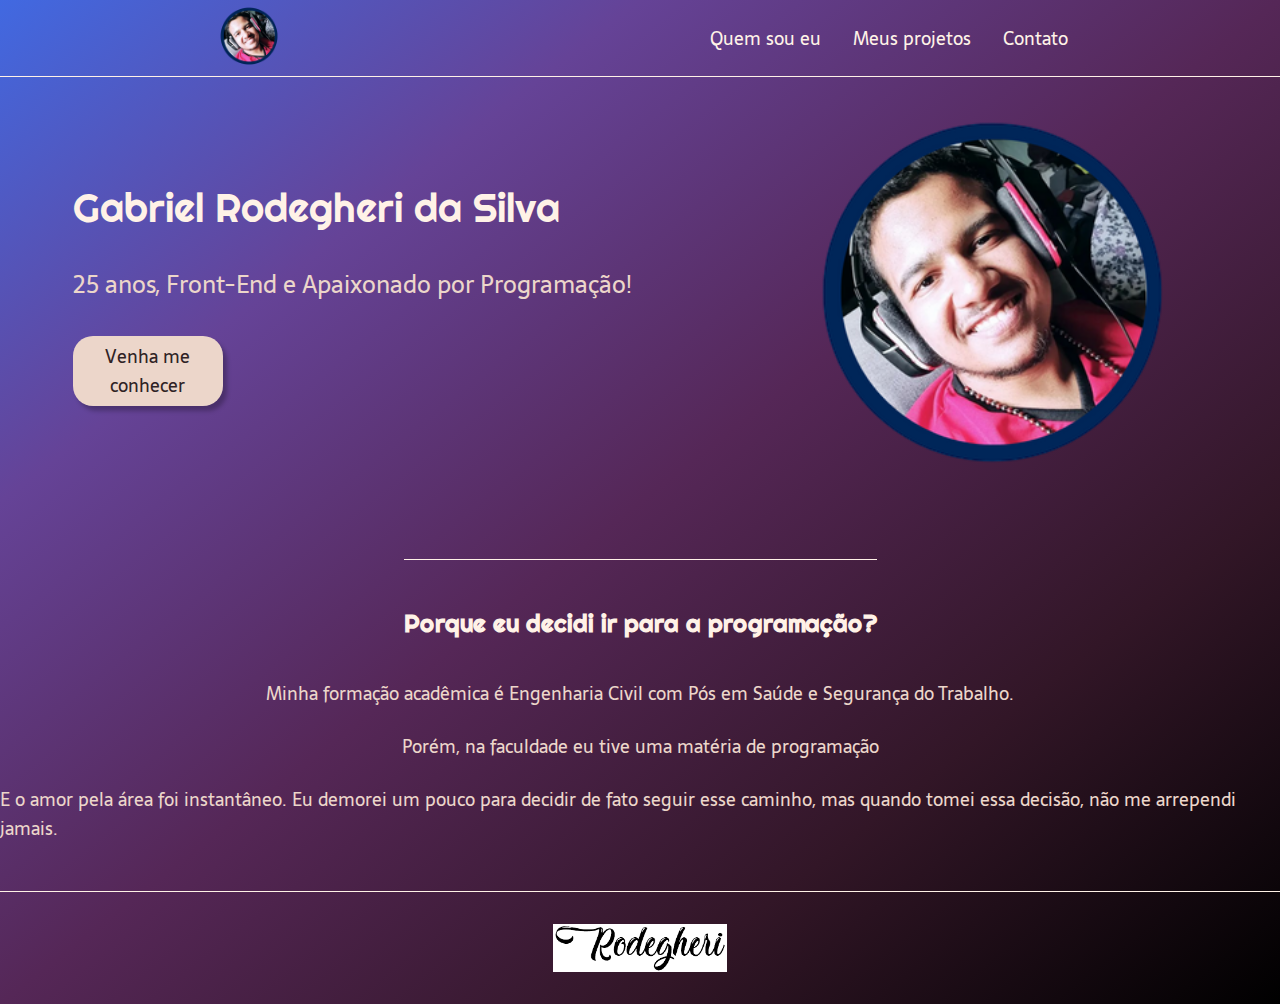
<file: index.html>
<!DOCTYPE html>
<html lang="pt-BR">
<head>
    <meta charset="UTF-8">
    <meta http-equiv="X-UA-Compatible" content="IE=edge">
    <meta name="viewport" content="width=device-width, initial-scale=1.0">
    <meta name="description" content="Venha conhecer um pouco mais do meu portfólio dentro do meu Road-to-Dev">
    <title>Road-to-Dev Gabriel Rodegheri</title>
    
    <link rel="stylesheet" href="./src/css/style.css">

</head>
<body>
    <header class="cabecalho">
        <a href="index.html"><img class="cabecalho-logo" src="./src/images/logo.png" alt="Logo do meu Portfólio" width="50" height="50"></a>

        <nav class="cabecalho-botoes">
            <a class="cabecalho-botoes-item"  href="about.html">Quem sou eu</a>
            <a class="cabecalho-botoes-item" href="portfolio.html">Meus projetos</a>
            <a class="cabecalho-botoes-item" href="contato.html">Contato</a>
            
        </nav>
    </header>

    <main class="main">
        <section class="main-secao-primaria">

            <div class="main-secao-primaria-escrita">
                <h1 class="main-secao-primaria-escrita-titulo">Gabriel Rodegheri da Silva</h1>
                <h2 class="main-secao-primaria-escrita-subtitulo">25 anos, Front-End e Apaixonado por Programação!</h2>
                <a href="about.html">
                    <button class="main-secao-primaria-botao">Venha me conhecer</button>
                </a>
            
            </div>

            <div>
                <img class="main-secao-primaria-img" src="./src/images/imagem-referencia.png" alt="Uma foto minha para que você possa me conhecer.">
            </div>
        
        </section>
        
        <section class="main-secao-secundaria">
            <h3 class="main-secao-secundaria-titulo"><strong>Porque eu decidi ir para a programação?</strong></h3>
            
            <p class="main-secao-secundaria-paragrafo">Minha formação acadêmica é <strong>Engenharia Civil com Pós em Saúde e Segurança do Trabalho.</strong></p>
            
            <p class="main-secao-secundaria-paragrafo">Porém, na faculdade eu tive <strong>uma matéria</strong> de programação</p>
            
            <p class="main-secao-secundaria-paragrafo">E o <strong>amor</strong> pela área foi instantâneo. Eu demorei um pouco para decidir de fato seguir esse caminho, mas quando tomei essa decisão, <strong>não me arrependi jamais.</strong></p>

        

        </section>
    </main>

    <footer class="rodape">
        <img class="rodape-img" src="./src/images/Rodegheri.png" alt="Meu sobrenome Rodegheri">
    </footer>
</body>
</html>
</file>
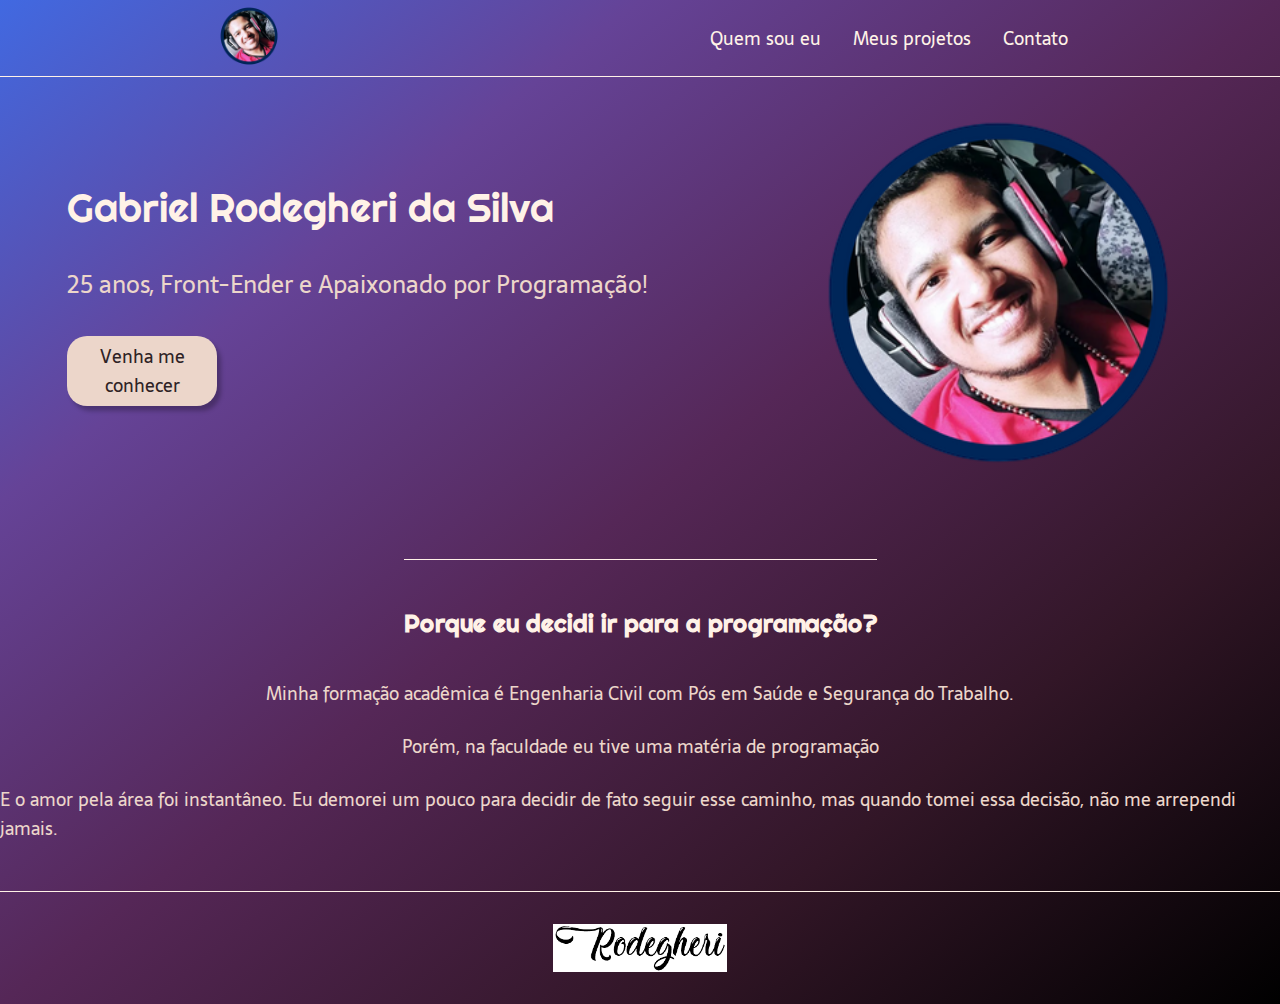
<file: html/index.html>
<!DOCTYPE html>
<html lang="pt-BR">
<head>
    <meta charset="UTF-8">
    <meta http-equiv="X-UA-Compatible" content="IE=edge">
    <meta name="viewport" content="width=device-width, initial-scale=1.0">
    <meta name="description" content="Venha conhecer um pouco mais do meu portfólio dentro do meu Road-to-Dev">
    <title>Road-to-Dev Gabriel Rodegheri</title>
    
    <link rel="stylesheet" href="../css/style.css">

</head>
<body>
    <header class="cabecalho">
        <a href="index.html"><img class="cabecalho-logo" src="../img/logo.png" alt="Logo do meu Portfólio" width="50" height="50"></a>

        <nav class="cabecalho-botoes">
            <a class="cabecalho-botoes-item"  href="about.html">Quem sou eu</a>
            <a class="cabecalho-botoes-item" href="portfolio.html">Meus projetos</a>
            <a class="cabecalho-botoes-item" href="contato.html">Contato</a>
            
        </nav>
    </header>

    <main class="main">
        <section class="main-secao-primaria">

            <div class="main-secao-primaria-escrita">
                <h1 class="main-secao-primaria-escrita-titulo">Gabriel Rodegheri da Silva</h1>
                <h2 class="main-secao-primaria-escrita-subtitulo">25 anos, Front-Ender e Apaixonado por Programação!</h2>
                <a href="about.html">
                    <button class="main-secao-primaria-botao">Venha me conhecer</button>
                </a>
            
            </div>

            <div>
                <img class="main-secao-primaria-img" src="../img/imagem-referencia.png" alt="Uma foto minha para que você possa me conhecer.">
            </div>
        
        </section>
        
        <section class="main-secao-secundaria">
            <h3 class="main-secao-secundaria-titulo"><strong>Porque eu decidi ir para a programação?</strong></h3>
            
            <p class="main-secao-secundaria-paragrafo">Minha formação acadêmica é <strong>Engenharia Civil com Pós em Saúde e Segurança do Trabalho.</strong></p>
            
            <p class="main-secao-secundaria-paragrafo">Porém, na faculdade eu tive <strong>uma matéria</strong> de programação</p>
            
            <p class="main-secao-secundaria-paragrafo">E o <strong>amor</strong> pela área foi instantâneo. Eu demorei um pouco para decidir de fato seguir esse caminho, mas quando tomei essa decisão, <strong>não me arrependi jamais.</strong></p>

        

        </section>
    </main>

    <footer class="rodape">
        <img class="rodape-img" src="../img/Rodegheri.png" alt="Meu sobrenome Rodegheri">
    </footer>
</body>
</html>
</file>
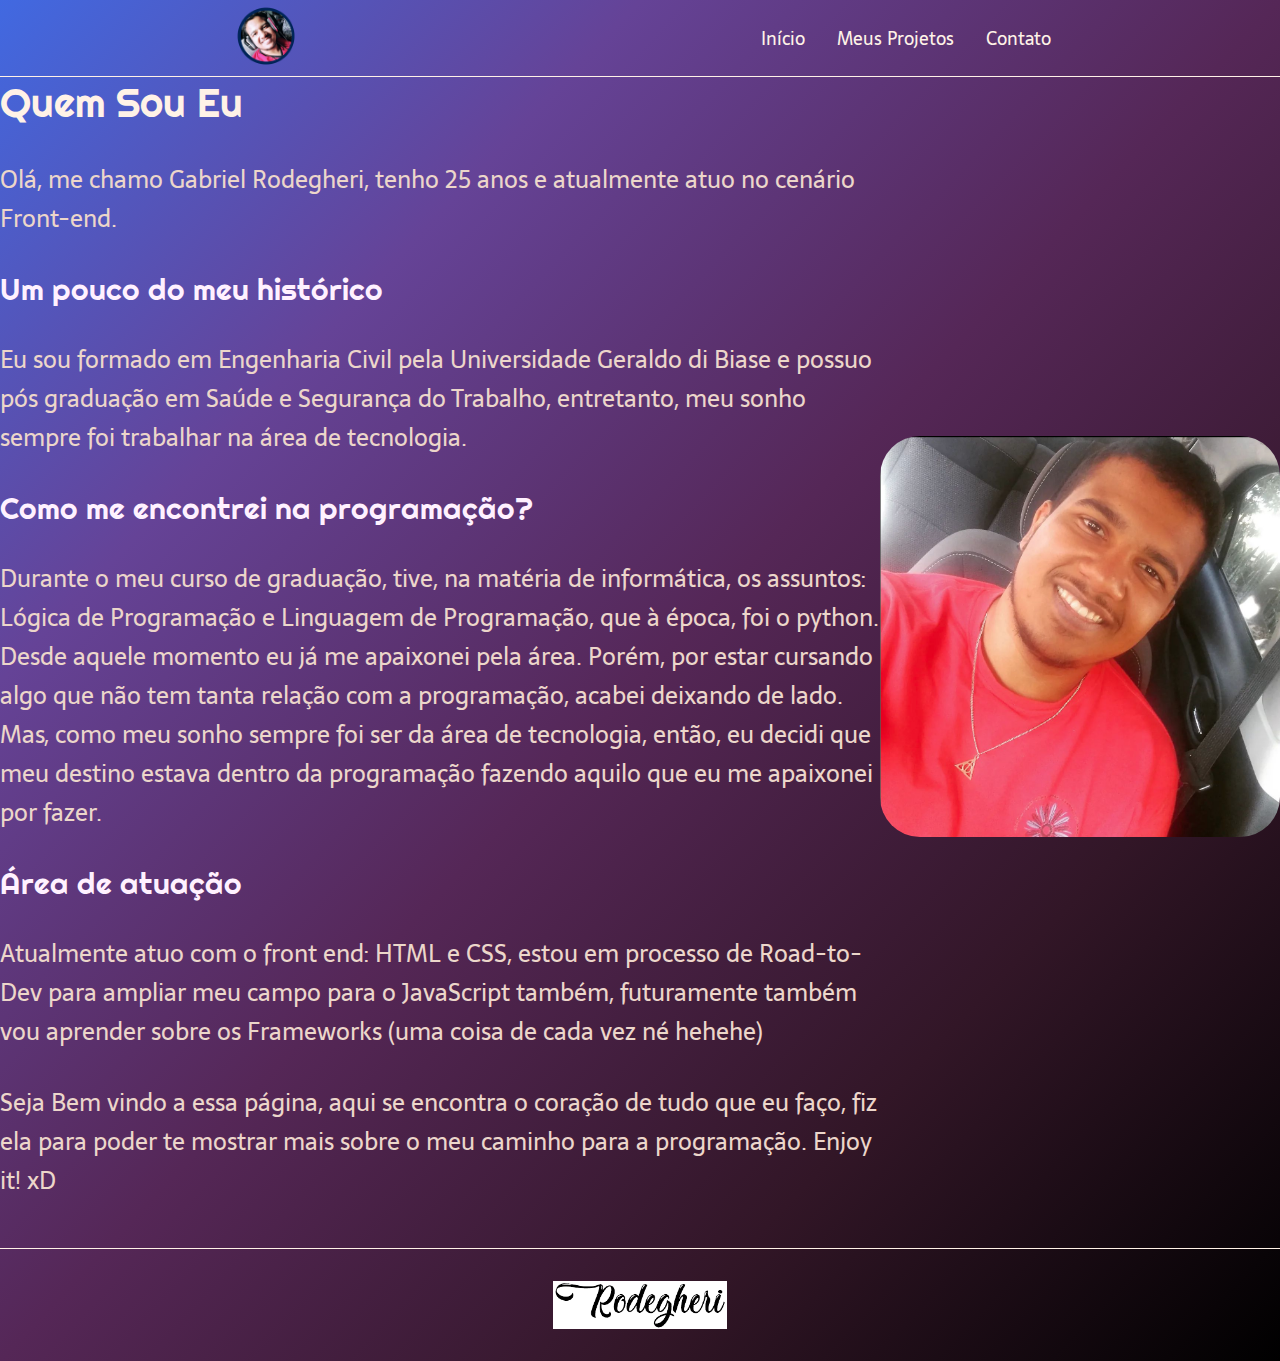
<file: about.html>
<!DOCTYPE html>
<html lang="pt-BR">
<head>
    <meta charset="UTF-8">
    <meta http-equiv="X-UA-Compatible" content="IE=edge">
    <meta name="viewport" content="width=device-width, initial-scale=1.0">
    <title>Quem sou Eu</title>

    <link rel="stylesheet" href="./src/css/style.css">
</head>
<body>
    <header class="cabecalho">
        <a href="index.html"><img class="cabecalho-logo" src="./src/images/logo.png" alt="Minha Logo"></a>

        <nav class="cabecalho-botoes">
            <a class="cabecalho-botoes-item" href="index.html">Início</a>
            
            <a class="cabecalho-botoes-item" href="portfolio.html">Meus Projetos</a>
            
            <a class="cabecalho-botoes-item" href="contato.html">Contato</a>
        </nav>
    </header>

    <main class="main">
        <section class="main-secao-primaria">
            <div class="main-secao-primaria-escrita">
                <h1 class="main-secao-primaria-escrita-titulo">Quem Sou Eu</h1>
                <p>Olá, me chamo Gabriel Rodegheri, tenho 25 anos e atualmente atuo no cenário Front-end.</p>

                <h2 class="main-secao-primaria-escrita-titulo2">Um pouco do meu histórico</h2>
                <p>Eu sou formado em Engenharia Civil pela Universidade Geraldo di Biase e possuo pós graduação em Saúde e Segurança do Trabalho, entretanto, meu sonho sempre foi trabalhar na área de tecnologia.</p>

                <h2 class="main-secao-primaria-escrita-titulo2">Como me encontrei na programação?</h2>
                <p>Durante o meu curso de graduação, tive, na matéria de informática, os assuntos: Lógica de Programação e Linguagem de Programação, que à época, foi o python. Desde aquele momento eu já me apaixonei pela área. Porém, por estar cursando algo que não tem tanta relação com a programação, acabei deixando de lado. Mas, como meu sonho sempre foi ser da área de tecnologia, então, eu decidi que meu destino estava dentro da programação fazendo aquilo que eu me apaixonei por fazer.</p>

                <h2 class="main-secao-primaria-escrita-titulo2">Área de atuação</h2>
                <p>Atualmente atuo com o front end: HTML e CSS, estou em processo de Road-to-Dev para ampliar meu campo para o JavaScript também, futuramente também vou aprender sobre os Frameworks (uma coisa de cada vez né hehehe)</p>

                <h3 class="main-secao-primaria-escrita-subtitulo">Seja Bem vindo a essa página, aqui se encontra o coração de tudo que eu faço, fiz ela para poder te mostrar mais sobre o meu caminho para a programação. Enjoy it! xD</h3>
            </div>
            <div>
                <img class="quem-sou-eu-img" src="./src/images/foto minha.PNG" alt="Uma foto minha para te mostrar quem sou." width="400" >
            </div>
        </section>

    </main>

    <footer class="rodape">
        <img class="rodape-img" src="./src/images/Rodegheri.png" alt="Meu sobrenome Rodegheri">
    </footer>
</body>
</html>
</file>
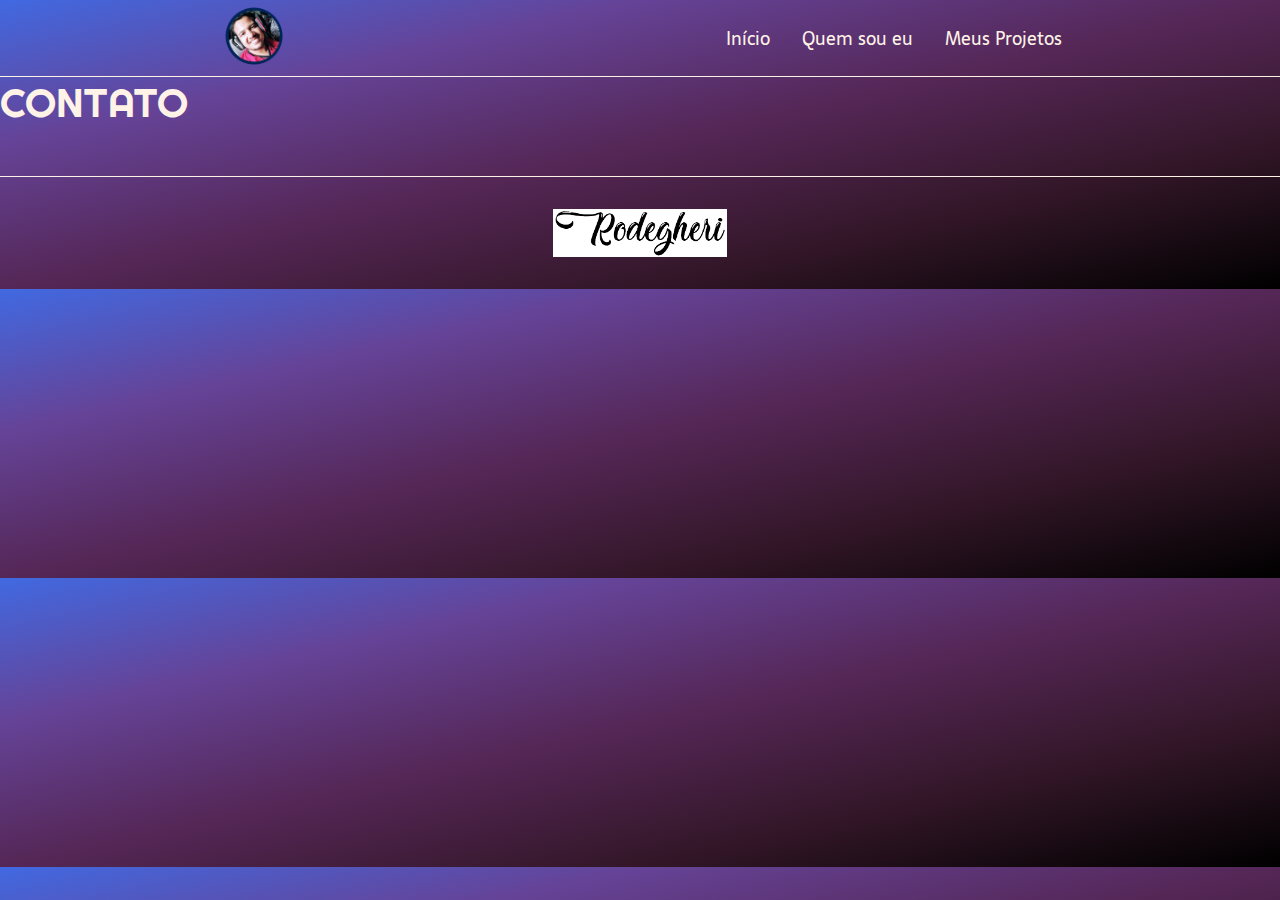
<file: contato.html>
<!DOCTYPE html>
<html lang="pt-BR">
<head>
    <meta charset="UTF-8">
    <meta http-equiv="X-UA-Compatible" content="IE=edge">
    <meta name="viewport" content="width=device-width, initial-scale=1.0">
    <title>Contato</title>

    <link rel="stylesheet" href="./src/css/style.css">
</head>
<body>
    <header class="cabecalho">
        <a href="index.html"><img class="cabecalho-logo" src="./src/images/logo.png" alt="Minha logo"></a>
        
        <nav class="cabecalho-botoes">
            <a class="cabecalho-botoes-item" href="index.html">Início</a>
            
            <a class="cabecalho-botoes-item" href="about.html">Quem sou eu</a>
            
            <a class="cabecalho-botoes-item" href="portfolio.html">Meus Projetos</a>
        </nav>
    </header>

    <main class="main">
            <h1 class="main-secao-primaria-escrita-titulo" >CONTATO</h1>
        
            <div class="main-logo">
                <a href="https://wa.me/5524992293265"><i class="fa-brands fa-whatsapp"></i></a>
                
                <a  href="https://www.youtube.com/channel/UCjEOMPKlZxigTP60abI7nBw"><i class="fa-brands fa-youtube"></i></a>
                
                <a href="https://www.instagram.com/dev.em.dev/"><i class="fa-brands fa-instagram"></i></a>
                
                <a  href="https://www.linkedin.com/in/grodegheri/"><i class="fa-brands fa-linkedin"></i></a>
                
                <a href="https://github.com/GRodegheri"><i class="fa-brands fa-github"></i></a>
            </div>
    </main>

    <footer class="rodape">
        <img class="rodape-img" src="./src/images/Rodegheri.png" alt="Meu sobrenome Rodegheri">
    </footer>

    <link rel="stylesheet" href="https://cdnjs.cloudflare.com/ajax/libs/font-awesome/6.2.0/css/all.min.css" integrity="sha512-xh6O/CkQoPOWDdYTDqeRdPCVd1SpvCA9XXcUnZS2FmJNp1coAFzvtCN9BmamE+4aHK8yyUHUSCcJHgXloTyT2A==" crossorigin="anonymous" referrerpolicy="no-referrer" />
</body>
</html>
</file>
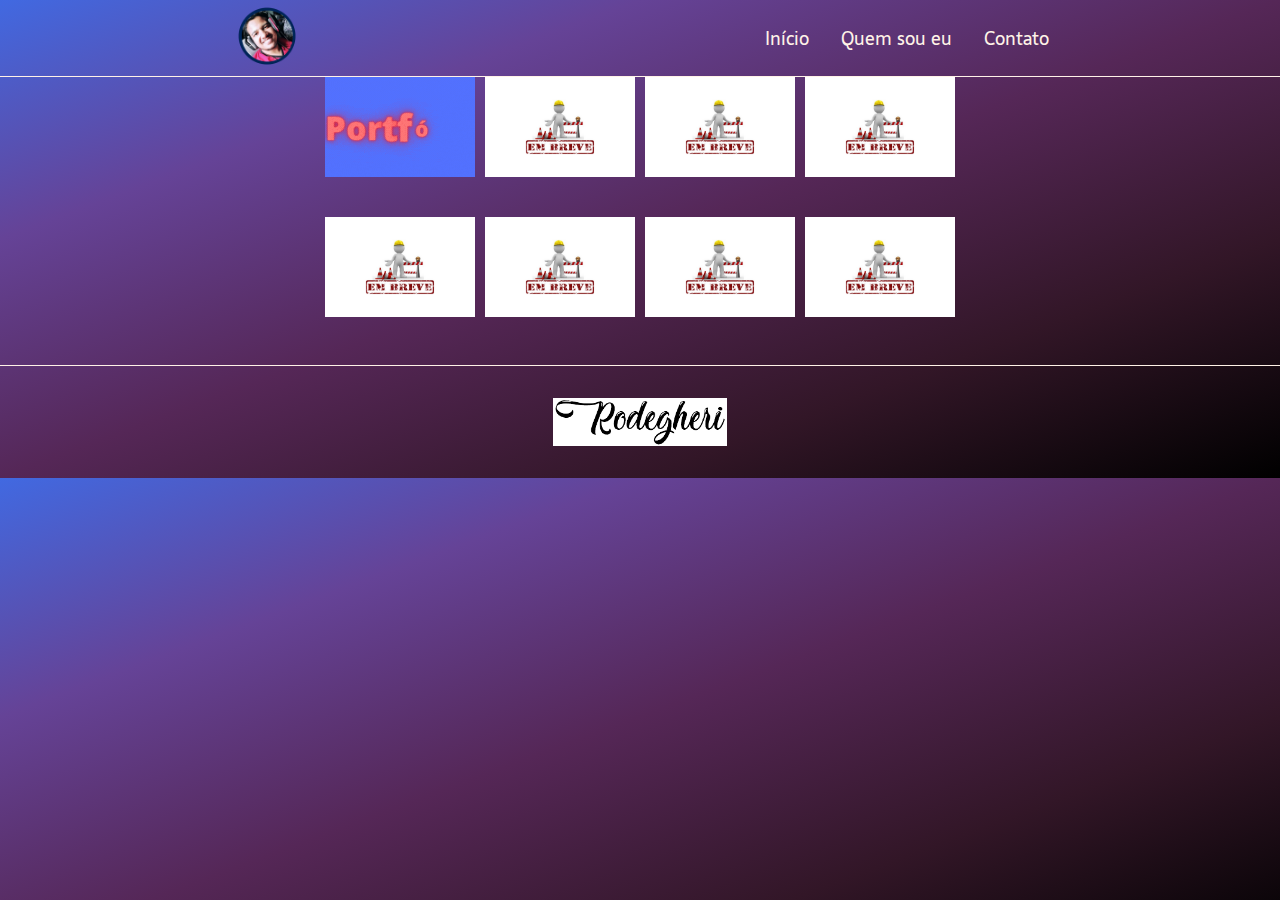
<file: portfolio.html>
<!DOCTYPE html>
<html lang="pt-BR">
<head>
    <meta charset="UTF-8">
    <meta http-equiv="X-UA-Compatible" content="IE=edge">
    <meta name="viewport" content="width=device-width, initial-scale=1.0">
    <title>Meus Projetos</title>

    <link rel="stylesheet" href="./css/style.css">
</head>
<body>
    <header class="cabecalho">
        <a href="index.html"><img class="cabecalho-logo" src="./src/images/logo.png" alt="Minha Logo"></a>

        <nav class="cabecalho-botoes">
            <a class="cabecalho-botoes-item" href="index.html">Início</a>
            
            <a class="cabecalho-botoes-item" href="about.html">Quem sou eu</a>
            
            <a class="cabecalho-botoes-item" href="contato.html">Contato</a>
        </nav>
    </header>

    <main class="main">
        <div class="port-estrutura">
            <a href="index.html">
                <img class="port-projetos" src="./src/images/MEU PORTFÓILIO.gif" alt="Meu Portfólio">
            </a>
            
            <img class="port-projetos" src="./src/images/em_breve.jpg" alt="Em Breve...">

            <img class="port-projetos" src="./src/images/em_breve.jpg" alt="Em Breve...">

            <img class="port-projetos" src="./src/images/em_breve.jpg" alt="Em Breve...">
        </div>
        <br><br>
        <div class="port-estrutura">
            <img class="port-projetos" src="./src/images/em_breve.jpg" alt="Em Breve...">

            <img class="port-projetos" src="./src/images/em_breve.jpg" alt="Em Breve...">

            <img class="port-projetos" src="./src/images/em_breve.jpg" alt="Em Breve...">

            <img class="port-projetos" src="./src/images/em_breve.jpg" alt="Em Breve...">
        </div>
            
        

    </main>
    
    <footer class="rodape">
        <img class="rodape-img" src="./src/images/Rodegheri.png" alt="Meu sobrenome Rodegheri">

    </footer>
</body>
</html>
</file>
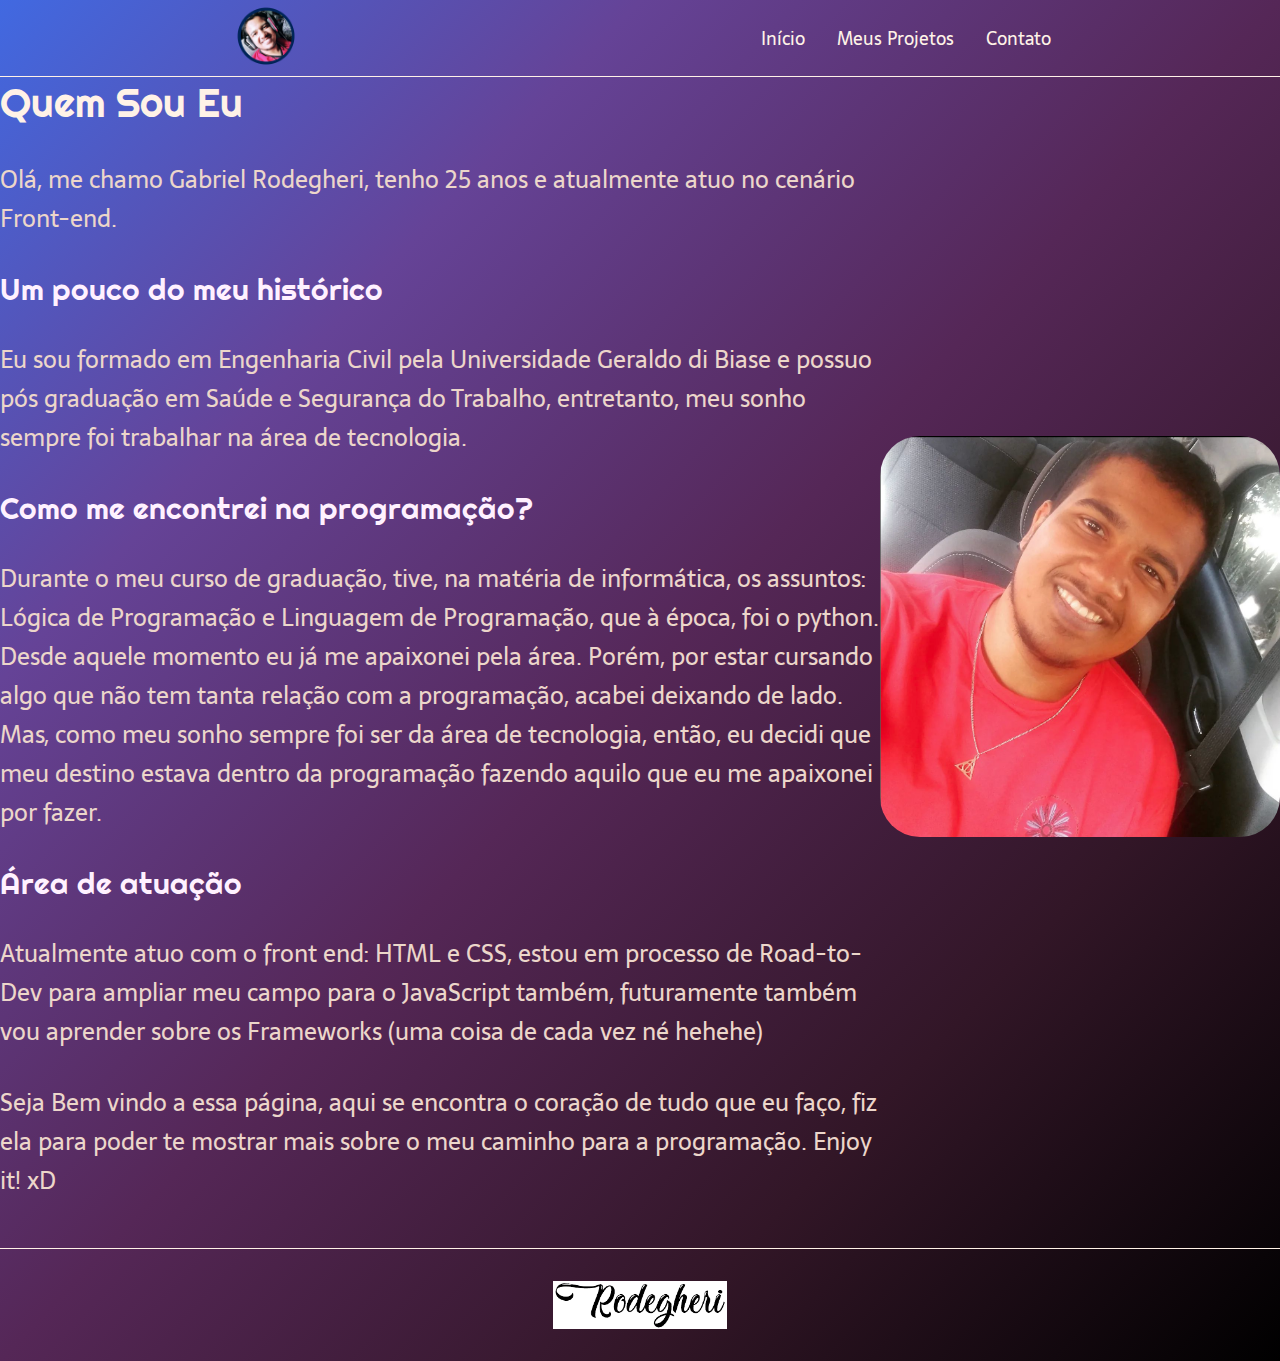
<file: html/about.html>
<!DOCTYPE html>
<html lang="pt-BR">
<head>
    <meta charset="UTF-8">
    <meta http-equiv="X-UA-Compatible" content="IE=edge">
    <meta name="viewport" content="width=device-width, initial-scale=1.0">
    <title>Quem sou Eu</title>

    <link rel="stylesheet" href="../css/style.css">
</head>
<body>
    <header class="cabecalho">
        <a href="index.html"><img class="cabecalho-logo" src="../img/logo.png" alt="Minha Logo"></a>

        <nav class="cabecalho-botoes">
            <a class="cabecalho-botoes-item" href="index.html">Início</a>
            
            <a class="cabecalho-botoes-item" href="portfolio.html">Meus Projetos</a>
            
            <a class="cabecalho-botoes-item" href="contato.html">Contato</a>
        </nav>
    </header>

    <main class="main">
        <section class="main-secao-primaria">
            <div class="main-secao-primaria-escrita">
                <h1 class="main-secao-primaria-escrita-titulo">Quem Sou Eu</h1>
                <p>Olá, me chamo Gabriel Rodegheri, tenho 25 anos e atualmente atuo no cenário Front-end.</p>

                <h2 class="main-secao-primaria-escrita-titulo2">Um pouco do meu histórico</h2>
                <p>Eu sou formado em Engenharia Civil pela Universidade Geraldo di Biase e possuo pós graduação em Saúde e Segurança do Trabalho, entretanto, meu sonho sempre foi trabalhar na área de tecnologia.</p>

                <h2 class="main-secao-primaria-escrita-titulo2">Como me encontrei na programação?</h2>
                <p>Durante o meu curso de graduação, tive, na matéria de informática, os assuntos: Lógica de Programação e Linguagem de Programação, que à época, foi o python. Desde aquele momento eu já me apaixonei pela área. Porém, por estar cursando algo que não tem tanta relação com a programação, acabei deixando de lado. Mas, como meu sonho sempre foi ser da área de tecnologia, então, eu decidi que meu destino estava dentro da programação fazendo aquilo que eu me apaixonei por fazer.</p>

                <h2 class="main-secao-primaria-escrita-titulo2">Área de atuação</h2>
                <p>Atualmente atuo com o front end: HTML e CSS, estou em processo de Road-to-Dev para ampliar meu campo para o JavaScript também, futuramente também vou aprender sobre os Frameworks (uma coisa de cada vez né hehehe)</p>

                <h3 class="main-secao-primaria-escrita-subtitulo">Seja Bem vindo a essa página, aqui se encontra o coração de tudo que eu faço, fiz ela para poder te mostrar mais sobre o meu caminho para a programação. Enjoy it! xD</h3>
            </div>
            <div>
                <img class="quem-sou-eu-img" src="../img/foto minha.PNG" alt="Uma foto minha para te mostrar quem sou." width="400" >
            </div>
        </section>

    </main>

    <footer class="rodape">
        <img class="rodape-img" src="../img/Rodegheri.png" alt="Meu sobrenome Rodegheri">
    </footer>
</body>
</html>
</file>
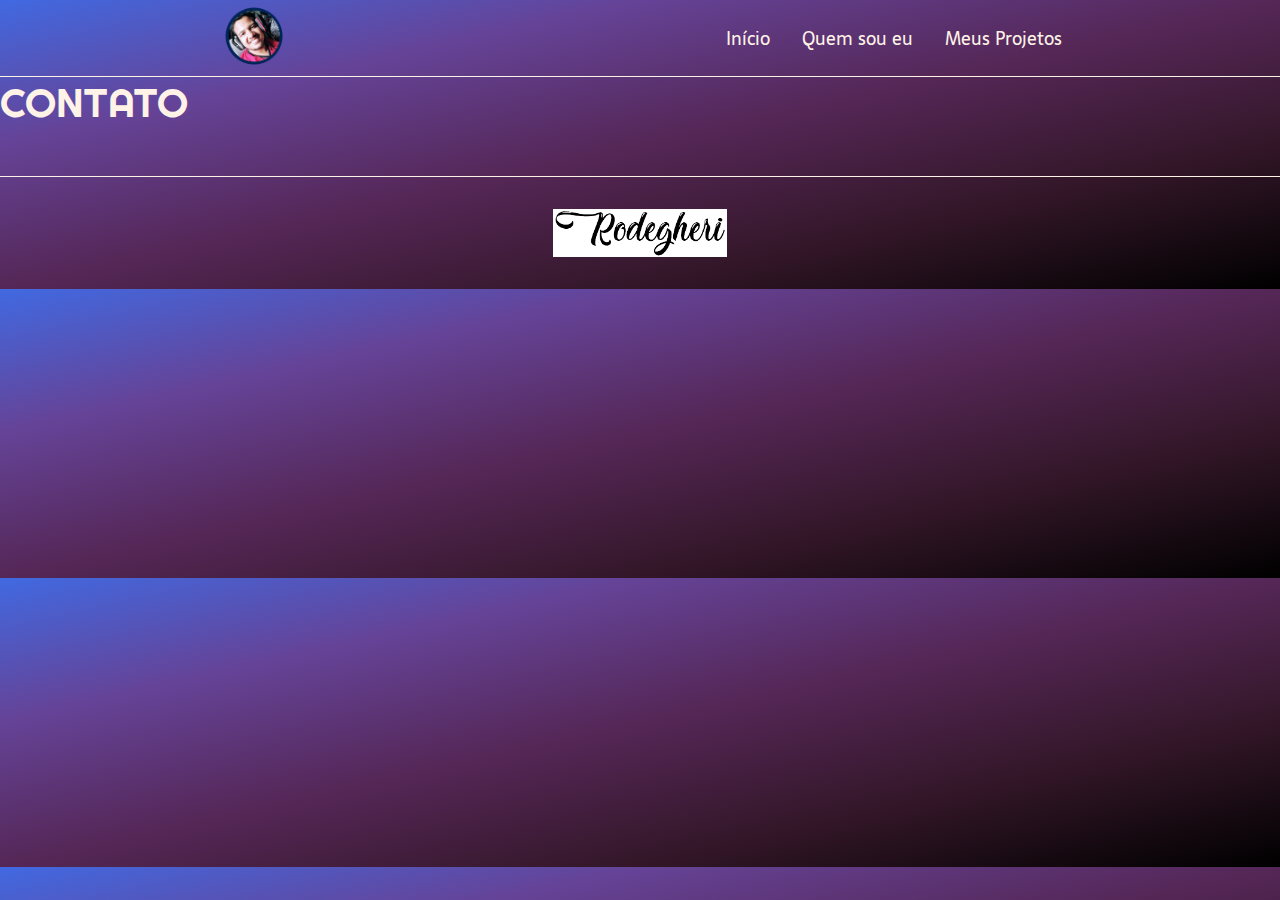
<file: html/contato.html>
<!DOCTYPE html>
<html lang="pt-BR">
<head>
    <meta charset="UTF-8">
    <meta http-equiv="X-UA-Compatible" content="IE=edge">
    <meta name="viewport" content="width=device-width, initial-scale=1.0">
    <title>Contato</title>

    <link rel="stylesheet" href="../css/style.css">
</head>
<body>
    <header class="cabecalho">
        <a href="index.html"><img class="cabecalho-logo" src="../img/logo.png" alt="Minha logo"></a>
        
        <nav class="cabecalho-botoes">
            <a class="cabecalho-botoes-item" href="index.html">Início</a>
            
            <a class="cabecalho-botoes-item" href="about.html">Quem sou eu</a>
            
            <a class="cabecalho-botoes-item" href="portfolio.html">Meus Projetos</a>
        </nav>
    </header>

    <main class="main">
            <h1 class="main-secao-primaria-escrita-titulo" >CONTATO</h1>
        
            <div class="main-logo">
                <a href="https://wa.me/5524992293265"><i class="fa-brands fa-whatsapp"></i></a>
                
                <a  href="https://www.youtube.com/channel/UCjEOMPKlZxigTP60abI7nBw"><i class="fa-brands fa-youtube"></i></a>
                
                <a href="https://www.instagram.com/dev.em.dev/"><i class="fa-brands fa-instagram"></i></a>
                
                <a  href="https://www.linkedin.com/in/grodegheri/"><i class="fa-brands fa-linkedin"></i></a>
                
                <a href="https://github.com/GRodegheri"><i class="fa-brands fa-github"></i></a>
            </div>
    </main>

    <footer class="rodape">
        <img class="rodape-img" src="../img/Rodegheri.png" alt="Meu sobrenome Rodegheri">
    </footer>

    <link rel="stylesheet" href="https://cdnjs.cloudflare.com/ajax/libs/font-awesome/6.2.0/css/all.min.css" integrity="sha512-xh6O/CkQoPOWDdYTDqeRdPCVd1SpvCA9XXcUnZS2FmJNp1coAFzvtCN9BmamE+4aHK8yyUHUSCcJHgXloTyT2A==" crossorigin="anonymous" referrerpolicy="no-referrer" />
</body>
</html>
</file>
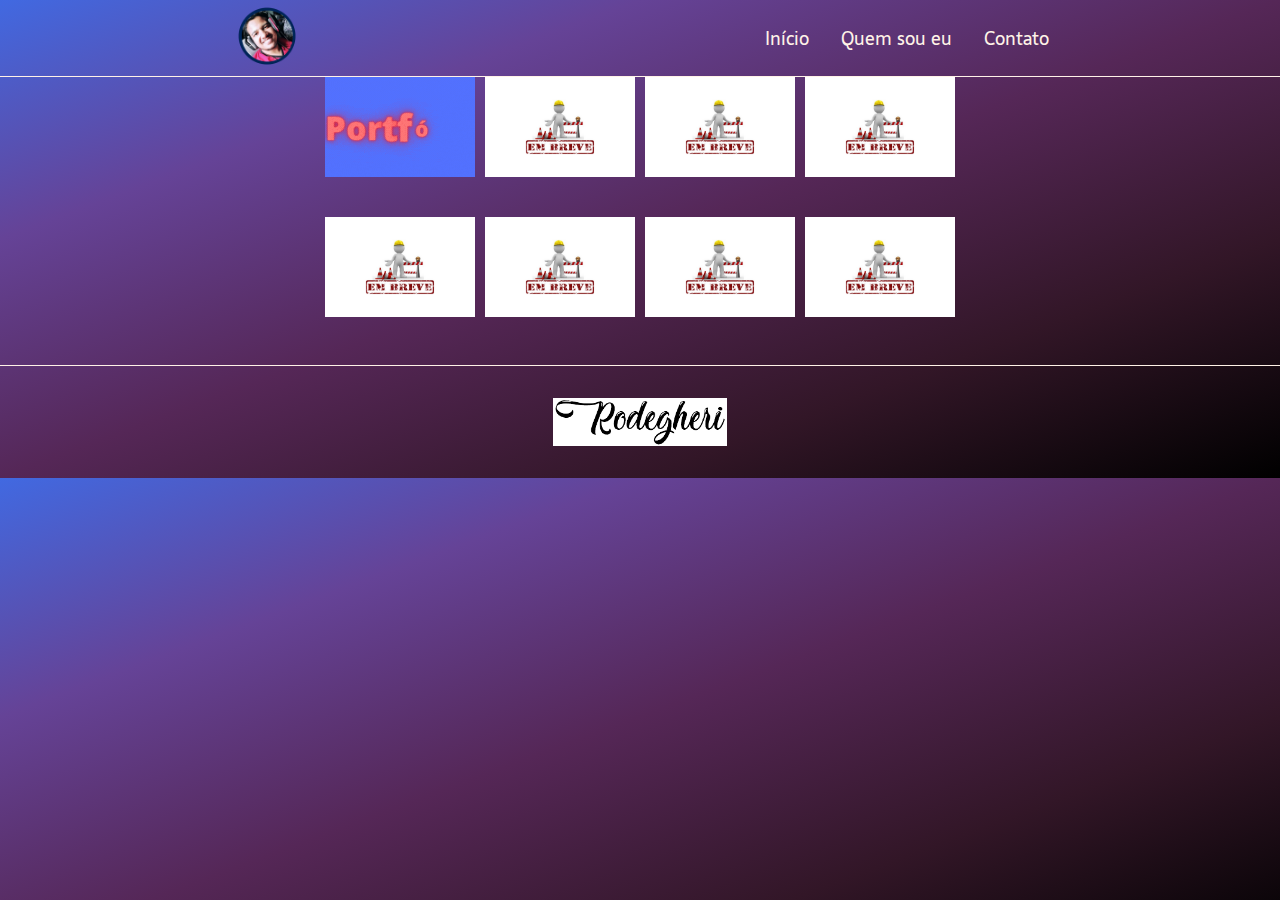
<file: html/portfolio.html>
<!DOCTYPE html>
<html lang="pt-BR">
<head>
    <meta charset="UTF-8">
    <meta http-equiv="X-UA-Compatible" content="IE=edge">
    <meta name="viewport" content="width=device-width, initial-scale=1.0">
    <title>Meus Projetos</title>

    <link rel="stylesheet" href="../css/style.css">
</head>
<body>
    <header class="cabecalho">
        <a href="index.html"><img class="cabecalho-logo" src="../img/logo.png" alt="Minha Logo"></a>

        <nav class="cabecalho-botoes">
            <a class="cabecalho-botoes-item" href="index.html">Início</a>
            
            <a class="cabecalho-botoes-item" href="about.html">Quem sou eu</a>
            
            <a class="cabecalho-botoes-item" href="contato.html">Contato</a>
        </nav>
    </header>

    <main class="main">
        <div class="port-estrutura">
            <a href="./index.html">
                <img class="port-projetos" src="../img/MEU PORTFÓILIO.gif" alt="Meu Portfólio">
            </a>
            
            <img class="port-projetos" src="../img/em_breve.jpg" alt="Em Breve...">

            <img class="port-projetos" src="../img/em_breve.jpg" alt="Em Breve...">

            <img class="port-projetos" src="../img/em_breve.jpg" alt="Em Breve...">
        </div>
        <br><br>
        <div class="port-estrutura">
            <img class="port-projetos" src="../img/em_breve.jpg" alt="Em Breve...">

            <img class="port-projetos" src="../img/em_breve.jpg" alt="Em Breve...">

            <img class="port-projetos" src="../img/em_breve.jpg" alt="Em Breve...">

            <img class="port-projetos" src="../img/em_breve.jpg" alt="Em Breve...">
        </div>
            
        

    </main>
    
    <footer class="rodape">
        <img class="rodape-img" src="../img/Rodegheri.png" alt="Meu sobrenome Rodegheri">

    </footer>
</body>
</html>
</file>
<file: src/css/style.css>
@import url('https://fonts.googleapis.com/css2?family=Righteous&family=Sarala:wght@400;700&display=swap');

* {
    margin: 0px;
    padding: 0px;
    box-sizing: border-box;
    text-decoration: none;
}

body {
    background-image: linear-gradient(to right bottom, #4169e1, #654397, #552757, #321627, #000000);;
}
/* font-family: 'Righteous', cursive;
font-family: 'Sarala', sans-serif; */

/* cabeçalho */

.cabecalho {
    display: flex;
    flex-direction: row;
    align-items: center;
    justify-content: space-around;
    padding: 24px, 0px;
}

.cabecalho-logo {
    height: 72px;
    width: 72px;

}

.cabecalho-botoes {
    display: flex;
    gap: 32px;
}

.cabecalho-botoes-item {
    font-family: 'Sarala', sans-serif;
    color: #fff2e7;
    font-weight: 400;
    font-size: 18px;

}

/* principal */

.main {
    border-top: 0.8px solid #FFF2E7;
    margin-bottom: 48px;
}


.main-secao-primaria {
    display: flex;
    flex-direction: row; /*  já é padrão */
    align-items: center;
    justify-content: space-around;

}

.main-secao-primaria-escrita {
    display: flex;
    flex-direction: column;
    gap: 32px;
}

.main-secao-primaria-escrita-titulo {
    font-family: 'Righteous', cursive;
    color: #FFF2E7;
    font-size: 40px;
    font-weight: 400;
}

.main-secao-primaria-escrita-subtitulo {
    font-family: 'Sarala', sans-serif;
    color: #ECD6CA;
    font-weight: 400;
    font-size: 24px;

}

.main-secao-primaria-botao {
    background-color: #ECD6CA;
    width: 150px;
    height: 70px;
    border: none;
    box-shadow: 4px 5px 4px rgba(0, 0, 0, 0.25) ;
    border-radius: 20px;
    font-family: 'Sarala', sans-serif;
    font-weight: 400;
    font-size: 18px;
    color: #2f2325;
    cursor: pointer;
}

.main-secao-primaria-botao:hover {
    background-color: rgba(236, 214, 196, 0.53);
}

.main-secao-primaria-img {
    height: 430px;
}

.main-secao-secundaria {
    display: flex;
    flex-direction: column;
    align-items: center;
    gap: 24px;
    margin-top: 48px;

}

.main-secao-secundaria-titulo {
    border-top: 0.8px solid #FFF2E7 ;
    padding-top: 48px;
    font-family: 'Righteous', cursive;
    font-weight: 400;
    font-size: 24px;
    color: #FFF2E7;
    margin-bottom: 16px;
}

.main-secao-secundaria-paragrafo {
    font-family: 'Sarala', sans-serif;
    font-weight: 300;
    font-size: 18px;
    color: #ECD6CA;
}

/* rodapé */

.rodape {
    padding: 32px;
    border-top: 0.8px solid #FFF2E7;
    
}
.rodape-img {
    height: 48px;
    display: block;
    margin: 0 auto;
    background-color: white;
}

p {
    font-family: 'Sarala', sans-serif;
    color: #ECD6CA;
    font-weight: 400;
    font-size: 24px;
}

.quem-sou-eu-img {
    border-radius: 40px;
}

.main-secao-primaria-escrita-titulo2 {
    font-family: 'Righteous', cursive;
    color: #FFf1ff;
    font-size: 30px;
    font-weight: 400;
}

.main-logo {
    display: flex;
    flex-direction: column;
    align-items: center;
}

.main-logo-contato {
    width: 80px;
    height: 80px;
}

.fa-brands {
    font-size: 100px;
}

.fa-whatsapp {
    color: #34af23;
}

.fa-whatsapp:hover {
    color: darkgreen;
}

.fa-youtube {
    color: #bb0000;
    background-color: white;
        
}

.fa-youtube:hover {
    color: darkred;
    background-color: black;
}

.fa-instagram {
    color: #517fa4;
}

.fa-instagram:hover {
    color: darkblue;
}

.fa-linkedin {
    color: #0976b4;
}

.fa-linkedin:hover {
    color: #0130b2;
}

.fa-github {
    color: #171515;

}

.fa-github:hover {
    color: #fff;
}

.port-estrutura {
    display: flex;
    flex-wrap: wrap;
    justify-content: center;
    gap: 10px;
}

.port-projetos {
    width: 150px;
    height: 100px;
}
</file>
<file: css/style.css>
@import url('https://fonts.googleapis.com/css2?family=Righteous&family=Sarala:wght@400;700&display=swap');

* {
    margin: 0px;
    padding: 0px;
    box-sizing: border-box;
    text-decoration: none;
}

body {
    background-image: linear-gradient(to right bottom, #4169e1, #654397, #552757, #321627, #000000);;
}
/* font-family: 'Righteous', cursive;
font-family: 'Sarala', sans-serif; */

/* cabeçalho */

.cabecalho {
    display: flex;
    flex-direction: row;
    align-items: center;
    justify-content: space-around;
    padding: 24px, 0px;
}

.cabecalho-logo {
    height: 72px;
    width: 72px;

}

.cabecalho-botoes {
    display: flex;
    gap: 32px;
}

.cabecalho-botoes-item {
    font-family: 'Sarala', sans-serif;
    color: #fff2e7;
    font-weight: 400;
    font-size: 18px;

}

/* principal */

.main {
    border-top: 0.8px solid #FFF2E7;
    margin-bottom: 48px;
}


.main-secao-primaria {
    display: flex;
    flex-direction: row; /*  já é padrão */
    align-items: center;
    justify-content: space-around;

}

.main-secao-primaria-escrita {
    display: flex;
    flex-direction: column;
    gap: 32px;
}

.main-secao-primaria-escrita-titulo {
    font-family: 'Righteous', cursive;
    color: #FFF2E7;
    font-size: 40px;
    font-weight: 400;
}

.main-secao-primaria-escrita-subtitulo {
    font-family: 'Sarala', sans-serif;
    color: #ECD6CA;
    font-weight: 400;
    font-size: 24px;

}

.main-secao-primaria-botao {
    background-color: #ECD6CA;
    width: 150px;
    height: 70px;
    border: none;
    box-shadow: 4px 5px 4px rgba(0, 0, 0, 0.25) ;
    border-radius: 20px;
    font-family: 'Sarala', sans-serif;
    font-weight: 400;
    font-size: 18px;
    color: #2f2325;
    cursor: pointer;
}

.main-secao-primaria-botao:hover {
    background-color: rgba(236, 214, 196, 0.53);
}

.main-secao-primaria-img {
    height: 430px;
}

.main-secao-secundaria {
    display: flex;
    flex-direction: column;
    align-items: center;
    gap: 24px;
    margin-top: 48px;

}

.main-secao-secundaria-titulo {
    border-top: 0.8px solid #FFF2E7 ;
    padding-top: 48px;
    font-family: 'Righteous', cursive;
    font-weight: 400;
    font-size: 24px;
    color: #FFF2E7;
    margin-bottom: 16px;
}

.main-secao-secundaria-paragrafo {
    font-family: 'Sarala', sans-serif;
    font-weight: 300;
    font-size: 18px;
    color: #ECD6CA;
}

/* rodapé */

.rodape {
    padding: 32px;
    border-top: 0.8px solid #FFF2E7;
    
}
.rodape-img {
    height: 48px;
    display: block;
    margin: 0 auto;
    background-color: white;
}

p {
    font-family: 'Sarala', sans-serif;
    color: #ECD6CA;
    font-weight: 400;
    font-size: 24px;
}

.quem-sou-eu-img {
    border-radius: 40px;
}

.main-secao-primaria-escrita-titulo2 {
    font-family: 'Righteous', cursive;
    color: #FFf1ff;
    font-size: 30px;
    font-weight: 400;
}

.main-logo {
    display: flex;
    flex-direction: column;
    align-items: center;
}

.main-logo-contato {
    width: 80px;
    height: 80px;
}

.fa-brands {
    font-size: 100px;
}

.fa-whatsapp {
    color: #34af23;
}

.fa-whatsapp:hover {
    color: darkgreen;
}

.fa-youtube {
    color: #bb0000;
    background-color: white;
        
}

.fa-youtube:hover {
    color: darkred;
    background-color: black;
}

.fa-instagram {
    color: #517fa4;
}

.fa-instagram:hover {
    color: darkblue;
}

.fa-linkedin {
    color: #0976b4;
}

.fa-linkedin:hover {
    color: #0130b2;
}

.fa-github {
    color: #171515;

}

.fa-github:hover {
    color: #fff;
}

.port-estrutura {
    display: flex;
    flex-wrap: wrap;
    justify-content: center;
    gap: 10px;
}

.port-projetos {
    width: 150px;
    height: 100px;
}
</file>
